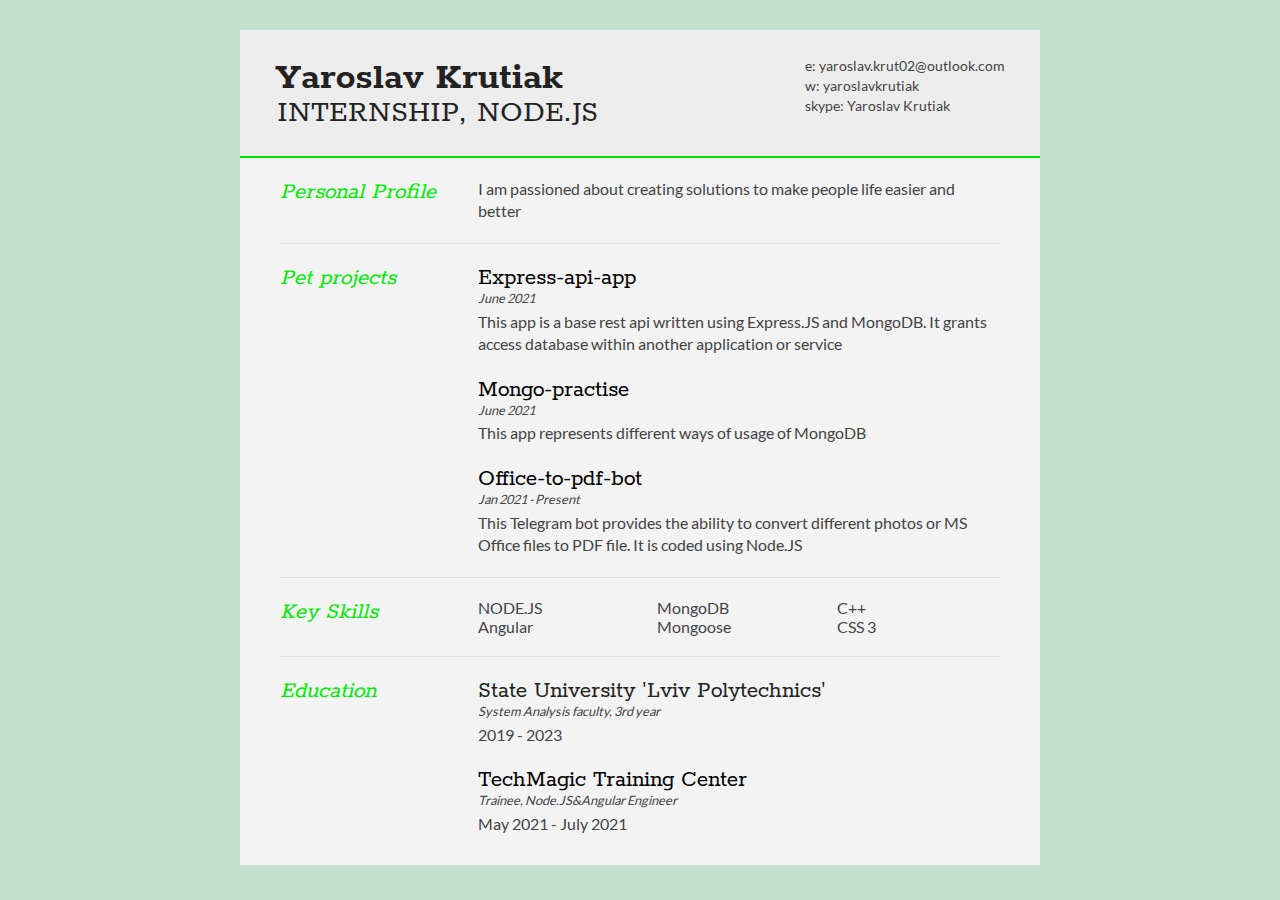
<file: index.html>
<!DOCTYPE html>
<html>
<head>
    <title>Yaroslav Krutiak - Curriculum Vitae</title>

    <meta name="viewport" content="width=device-width"/>
    <meta name="description" content="The Curriculum Vitae of Yaroslav Krutiak."/>
    <meta charset="UTF-8">

    <link type="text/css" rel="stylesheet" href="style.css">
    <link type="text/css" href="fonts.css" rel='stylesheet' type='text/css'>


</head>
<body id="top">
<div id="cv" class="instaFade">
    <div class="mainDetails">


        <div id="name">
            <h1 class="quickFade">Yaroslav Krutiak</h1>
            <h2 class="quickFade">INTERNSHIP, NODE.JS</h2>
        </div>

        <div id="contactDetails" class="quickFade">
            <ul>
                <li>e: <a href="mailto:yaroslav.krut02@outlook.com" target="_blank">yaroslav.krut02@outlook.com</a></li>
                <li>w: <a href="https://github.com/yaroslavkrutiak" target="_blank">yaroslavkrutiak</a></li>
                <li>skype: <a href="https://join.skype.com/invite/HoeiONptvOSd" target="_blank">Yaroslav Krutiak</a>
                </li>
            </ul>
        </div>
        <div class="clear"></div>
    </div>

    <div id="mainArea" class="quickFade">
        <section>
            <article>
                <div class="sectionTitle">
                    <h1>Personal Profile</h1>
                </div>

                <div class="sectionContent">
                    <p>I am passioned about creating solutions to make people life easier and better</p>
                </div>
            </article>
            <div class="clear"></div>
        </section>


        <section>
            <div class="sectionTitle">
                <h1>Pet projects</h1>
            </div>

            <div class="sectionContent">
                <article>
                    <h2><a class="link" href="https://github.com/yaroslavkrutiak/Express-api-app"
                           target="_blank">Express-api-app</a></h2>
                    <p class="subDetails">June 2021</p>
                    <p>This app is a base rest api written using Express.JS and MongoDB. It grants access database
                        within another application or service</p>
                </article>

                <article>
                    <h2><a class="link" href="https://github.com/yaroslavkrutiak/mongo-practise" target="_blank">Mongo-practise</a></h2>
                    <p class="subDetails">June 2021</p>
                    <p>This app represents different ways of usage of MongoDB</p>
                </article>

                <article>
                    <h2><a class="link" href="https://github.com/yaroslavkrutiak/Office-to-pdf-bot" target="_blank">Office-to-pdf-bot</a></h2>
                    <p class="subDetails">Jan 2021 - Present</p>
                    <p>This Telegram bot provides the ability to convert different photos or MS Office files to PDF file. It is coded using Node.JS</p>
                </article>

            </div>
            <div class="clear"></div>
        </section>


        <section>
            <div class="sectionTitle">
                <h1>Key Skills</h1>
            </div>

            <div class="sectionContent">
                <ul class="keySkills">
                    <li>NODE.JS</li>
                    <li>Angular</li>
                    <li>MongoDB</li>
                    <li>Mongoose</li>
                    <li>C++</li>
                    <li>CSS 3</li>
                </ul>
            </div>
            <div class="clear"></div>
        </section>


        <section>
            <div class="sectionTitle">
                <h1>Education</h1>
            </div>

            <div class="sectionContent">
                <article>
                    <h2>State University 'Lviv Polytechnics'</h2>
                    <p class="subDetails">System Analysis faculty, 3rd year</p>
                    <p>2019 - 2023</p>
                </article>

                <article>
                    <h2><a class="link" href="https://www.techmagic.co/" target="_blank">TechMagic Training Center</a></h2>
                    <p class="subDetails">Trainee, Node.JS&Angular Engineer</p>
                    <p>May 2021 - July 2021</p>
                </article>
            </div>
            <div class="clear"></div>
        </section>

    </div>
</div>
</body>
</html>
</file>
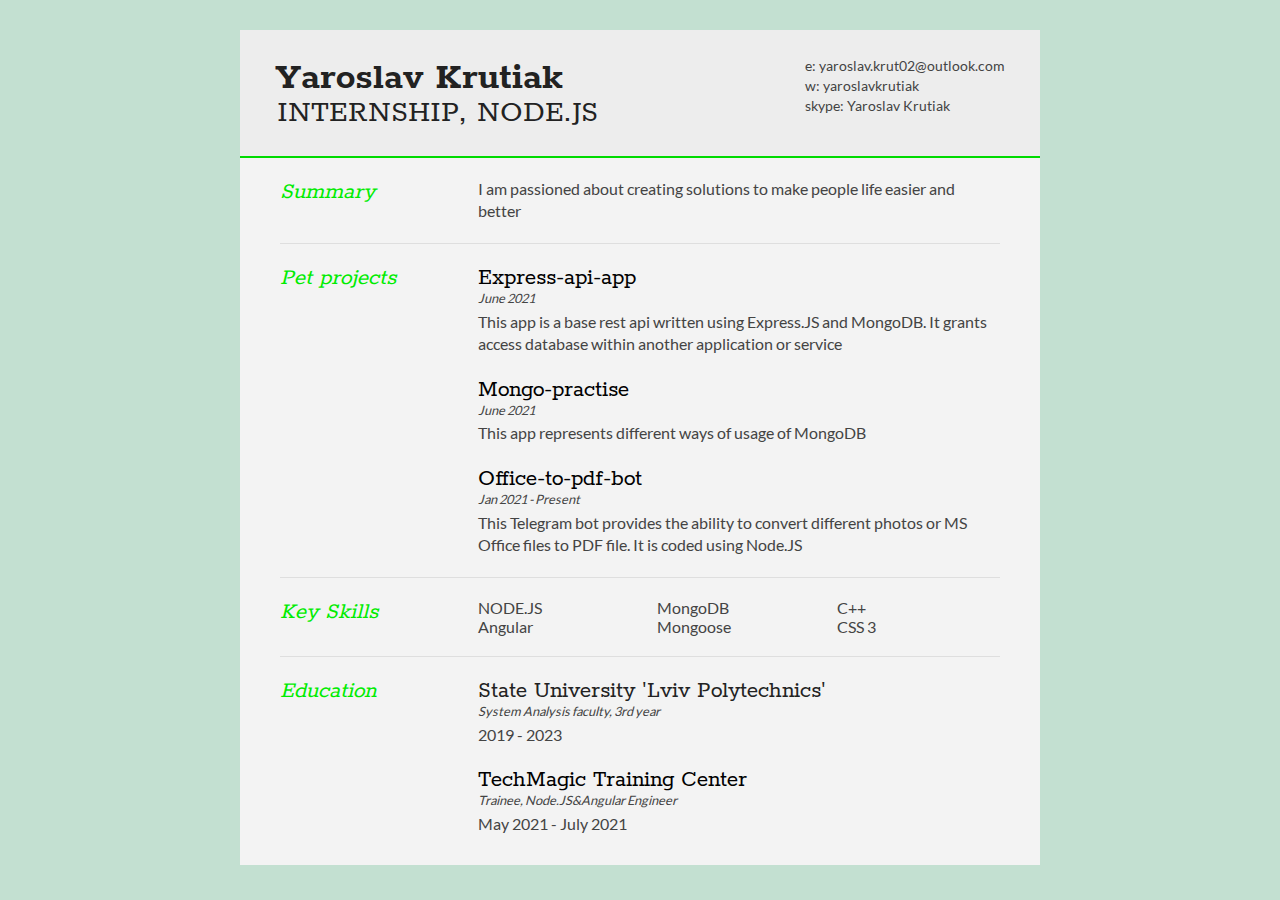
<file: docs/index.html>
<!DOCTYPE html>
<html>
<head>
    <title>Yaroslav Krutiak - Curriculum Vitae</title>

    <meta name="viewport" content="width=device-width"/>
    <meta name="description" content="The Curriculum Vitae of Yaroslav Krutiak."/>
    <meta charset="UTF-8">

    <link type="text/css" rel="stylesheet" href="../style.css">
    <link type="text/css" href="../fonts.css" rel='stylesheet' type='text/css'>


</head>
<body id="top">
<div id="cv" class="instaFade">
    <div class="mainDetails">


        <div id="name">
            <h1 class="quickFade">Yaroslav Krutiak</h1>
            <h2 class="quickFade">INTERNSHIP, NODE.JS</h2>
        </div>

        <div id="contactDetails" class="quickFade">
            <ul>
                <li>e: <a href="mailto:yaroslav.krut02@outlook.com" target="_blank">yaroslav.krut02@outlook.com</a></li>
                <li>w: <a href="https://github.com/yaroslavkrutiak" target="_blank">yaroslavkrutiak</a></li>
                <li>skype: <a href="https://join.skype.com/invite/HoeiONptvOSd" target="_blank">Yaroslav Krutiak</a>
                </li>
            </ul>
        </div>
        <div class="clear"></div>
    </div>

    <div id="mainArea" class="quickFade">
        <section>
            <article>
                <div class="sectionTitle">
                    <h1>Summary</h1>
                </div>

                <div class="sectionContent">
                    <p>I am passioned about creating solutions to make people life easier and better</p>
                </div>
            </article>
            <div class="clear"></div>
        </section>


        <section>
            <div class="sectionTitle">
                <h1>Pet projects</h1>
            </div>

            <div class="sectionContent">
                <article>
                    <h2><a class="link" href="https://github.com/yaroslavkrutiak/Express-api-app"
                           target="_blank">Express-api-app</a></h2>
                    <p class="subDetails">June 2021</p>
                    <p>This app is a base rest api written using Express.JS and MongoDB. It grants access database
                        within another application or service</p>
                </article>

                <article>
                    <h2><a class="link" href="https://github.com/yaroslavkrutiak/mongo-practise" target="_blank">Mongo-practise</a></h2>
                    <p class="subDetails">June 2021</p>
                    <p>This app represents different ways of usage of MongoDB</p>
                </article>

                <article>
                    <h2><a class="link" href="https://github.com/yaroslavkrutiak/Office-to-pdf-bot" target="_blank">Office-to-pdf-bot</a></h2>
                    <p class="subDetails">Jan 2021 - Present</p>
                    <p>This Telegram bot provides the ability to convert different photos or MS Office files to PDF file. It is coded using Node.JS</p>
                </article>

            </div>
            <div class="clear"></div>
        </section>


        <section>
            <div class="sectionTitle">
                <h1>Key Skills</h1>
            </div>

            <div class="sectionContent">
                <ul class="keySkills">
                    <li>NODE.JS</li>
                    <li>Angular</li>
                    <li>MongoDB</li>
                    <li>Mongoose</li>
                    <li>C++</li>
                    <li>CSS 3</li>
                </ul>
            </div>
            <div class="clear"></div>
        </section>


        <section>
            <div class="sectionTitle">
                <h1>Education</h1>
            </div>

            <div class="sectionContent">
                <article>
                    <h2>State University 'Lviv Polytechnics'</h2>
                    <p class="subDetails">System Analysis faculty, 3rd year</p>
                    <p>2019 - 2023</p>
                </article>

                <article>
                    <h2><a class="link" href="https://www.techmagic.co/" target="_blank">TechMagic Training Center</a></h2>
                    <p class="subDetails">Trainee, Node.JS&Angular Engineer</p>
                    <p>May 2021 - July 2021</p>
                </article>
            </div>
            <div class="clear"></div>
        </section>

    </div>
</div>
</body>
</html>
</file>
<file: style.css>
html, body, div, span, object, iframe, h1, h2, h3, h4, h5, h6, p, blockquote, pre, abbr, address, cite, code, del, dfn, em, img, ins, kbd, q, samp, small, strong, sub, sup, var, b, i, dl, dt, dd, ol, ul, li, fieldset, form, label, legend, table, caption, tbody, tfoot, thead, tr, th, td, article, aside, canvas, details, figcaption, figure, footer, header, hgroup, menu, nav, section, summary, time, mark, audio, video {
    border: 0;
    font: inherit;
    font-size: 100%;
    margin: 0;
    padding: 0;
    vertical-align: baseline;
}

article, aside, details, figcaption, figure, footer, header, hgroup, menu, nav, section {
    display: block;
}

html, body {
    background: #c3e0d1;
    font-family: 'Lato', helvetica, arial, sans-serif;
    font-size: 16px;
    color: #222;
}

.clear {
    clear: both;
}

p {
    font-size: 1em;
    line-height: 1.4em;
    margin-bottom: 20px;
    color: #444;
}

#cv {
    width: 90%;
    max-width: 800px;
    background: #f3f3f3;
    margin: 30px auto;
}

.mainDetails {
    padding: 25px 35px;
    border-bottom: 2px solid #00DB00;
    background: #ededed;
}

#name h1 {
    font-size: 2.5em;
    font-weight: 700;
    font-family: 'Rokkitt', Helvetica, Arial, sans-serif;
    margin-bottom: -6px;
}

#name h2 {
    font-size: 2em;
    margin-left: 2px;
    font-family: 'Rokkitt', Helvetica, Arial, sans-serif;
}

#mainArea {
    padding: 0 40px;
}

#headshot {
    width: 12.5%;
    float: left;
    margin-right: 30px;
}

#headshot img {
    width: 100%;
    height: auto;
    -webkit-border-radius: 50px;
    border-radius: 50px;
}

#name {
    float: left;
}

#contactDetails {
    float: right;
}

#contactDetails ul {
    list-style-type: none;
    font-size: 0.9em;
    margin-top: 2px;
}

#contactDetails ul li {
    margin-bottom: 3px;
    color: #444;
}

#contactDetails ul li a, a[href^=tel] {
    color: #444;
    text-decoration: none;
    -webkit-transition: all .3s ease-in;
    -moz-transition: all .3s ease-in;
    -o-transition: all .3s ease-in;
    -ms-transition: all .3s ease-in;
    transition: all .3s ease-in;
}

#contactDetails ul li a:hover {
    color: #00ec00;
}

.link:hover {
    color: #00ec00;
    transition: all .3s ease-in;
}

section {
    border-top: 1px solid #dedede;
    padding: 20px 0 0;
}

section:first-child {
    border-top: 0;
}

section:last-child {
    padding: 20px 0 10px;
}

.sectionTitle {
    float: left;
    width: 25%;
}

.sectionContent {
    float: right;
    width: 72.5%;
}

.sectionTitle h1 {
    font-family: 'Rokkitt', Helvetica, Arial, sans-serif;
    font-style: italic;
    font-size: 1.5em;
    color: #00ec00;
}

.sectionContent h2 {
    font-family: 'Rokkitt', Helvetica, Arial, sans-serif;
    font-size: 1.5em;
    margin-bottom: -2px;
}

.subDetails {
    font-size: 0.8em;
    font-style: italic;
    margin-bottom: 3px;
}

.keySkills {
    list-style-type: none;
    -moz-column-count: 3;
    -webkit-column-count: 3;
    column-count: 3;
    margin-bottom: 20px;
    font-size: 1em;
    color: #444;
}

.keySkills ul li {
    margin-bottom: 3px;
}

.link{
    text-decoration: none;
    color: black;
}

@media all and (min-width: 602px) and (max-width: 800px) {
    #headshot {
        display: none;
    }

    .keySkills {
        -moz-column-count: 2;
        -webkit-column-count: 2;
        column-count: 2;
    }
}

@media all and (max-width: 601px) {
    #cv {
        width: 95%;
        margin: 10px auto;
        min-width: 280px;
    }

    #headshot {
        display: none;
    }

    #name, #contactDetails {
        float: none;
        width: 100%;
        text-align: center;
    }

    .sectionTitle, .sectionContent {
        float: none;
        width: 100%;
    }

    .sectionTitle {
        margin-left: -2px;
        font-size: 1.25em;
    }

    .keySkills {
        -moz-column-count: 2;
        -webkit-column-count: 2;
        column-count: 2;
    }
}

@media all and (max-width: 480px) {
    .mainDetails {
        padding: 15px 15px;
    }

    section {
        padding: 15px 0 0;
    }

    #mainArea {
        padding: 0 25px;
    }


    .keySkills {
        -moz-column-count: 1;
        -webkit-column-count: 1;
        column-count: 1;
    }

    #name h1 {
        line-height: .8em;
        margin-bottom: 4px;
    }
}

@media print {
    #cv {
        width: 100%;
    }
}

@-webkit-keyframes reset {
    0% {
        opacity: 0;
    }
    100% {
        opacity: 0;
    }
}

@-webkit-keyframes fade-in {
    0% {
        opacity: 0;
    }
    40% {
        opacity: 0;
    }
    100% {
        opacity: 1;
    }
}

@-moz-keyframes reset {
    0% {
        opacity: 0;
    }
    100% {
        opacity: 0;
    }
}

@-moz-keyframes fade-in {
    0% {
        opacity: 0;
    }
    40% {
        opacity: 0;
    }
    100% {
        opacity: 1;
    }
}

@keyframes reset {
    0% {
        opacity: 0;
    }
    100% {
        opacity: 0;
    }
}

@keyframes fade-in {
    0% {
        opacity: 0;
    }
    40% {
        opacity: 0;
    }
    100% {
        opacity: 1;
    }
}

.instaFade {
    -webkit-animation-name: reset, fade-in;
    -webkit-animation-duration: 1.5s;
    -webkit-animation-timing-function: ease-in;

    -moz-animation-name: reset, fade-in;
    -moz-animation-duration: 1.5s;
    -moz-animation-timing-function: ease-in;

    animation-name: reset, fade-in;
    animation-duration: 1.5s;
    animation-timing-function: ease-in;
}

.quickFade {
    -webkit-animation-name: reset, fade-in;
    -webkit-animation-duration: 2.5s;
    -webkit-animation-timing-function: ease-in;

    -moz-animation-name: reset, fade-in;
    -moz-animation-duration: 2.5s;
    -moz-animation-timing-function: ease-in;

    animation-name: reset, fade-in;
    animation-duration: 2.5s;
    animation-timing-function: ease-in;
}
</file>
<file: fonts.css>
/* latin-ext */
@font-face {
  font-family: 'Lato';
  font-style: normal;
  font-weight: 300;
  src: local('Lato Light'), local('Lato-Light'), url(fonts/S6u9w4BMUTPHh7USSwaPGR_p.woff2) format('woff2');
  unicode-range: U+0100-024F, U+0259, U+1E00-1EFF, U+2020, U+20A0-20AB, U+20AD-20CF, U+2113, U+2C60-2C7F, U+A720-A7FF;
}
/* latin */
@font-face {
  font-family: 'Lato';
  font-style: normal;
  font-weight: 300;
  src: local('Lato Light'), local('Lato-Light'), url(fonts/S6u9w4BMUTPHh7USSwiPGQ.woff2) format('woff2');
  unicode-range: U+0000-00FF, U+0131, U+0152-0153, U+02BB-02BC, U+02C6, U+02DA, U+02DC, U+2000-206F, U+2074, U+20AC, U+2122, U+2191, U+2193, U+2212, U+2215, U+FEFF, U+FFFD;
}
/* latin-ext */
@font-face {
  font-family: 'Lato';
  font-style: normal;
  font-weight: 400;
  src: local('Lato Regular'), local('Lato-Regular'), url(fonts/S6uyw4BMUTPHjxAwXjeu.woff2) format('woff2');
  unicode-range: U+0100-024F, U+0259, U+1E00-1EFF, U+2020, U+20A0-20AB, U+20AD-20CF, U+2113, U+2C60-2C7F, U+A720-A7FF;
}
/* latin */
@font-face {
  font-family: 'Lato';
  font-style: normal;
  font-weight: 400;
  src: local('Lato Regular'), local('Lato-Regular'), url(fonts/S6uyw4BMUTPHjx4wXg.woff2) format('woff2');
  unicode-range: U+0000-00FF, U+0131, U+0152-0153, U+02BB-02BC, U+02C6, U+02DA, U+02DC, U+2000-206F, U+2074, U+20AC, U+2122, U+2191, U+2193, U+2212, U+2215, U+FEFF, U+FFFD;
}
/* vietnamese */
@font-face {
  font-family: 'Rokkitt';
  font-style: normal;
  font-weight: 400;
  src: local('Rokkitt Regular'), local('Rokkitt-Regular'), url(fonts/qFdE35qfgYFjGy5hkEmCdubL.woff2) format('woff2');
  unicode-range: U+0102-0103, U+0110-0111, U+1EA0-1EF9, U+20AB;
}
/* latin-ext */
@font-face {
  font-family: 'Rokkitt';
  font-style: normal;
  font-weight: 400;
  src: local('Rokkitt Regular'), local('Rokkitt-Regular'), url(fonts/qFdE35qfgYFjGy5hkEiCdubL.woff2) format('woff2');
  unicode-range: U+0100-024F, U+0259, U+1E00-1EFF, U+2020, U+20A0-20AB, U+20AD-20CF, U+2113, U+2C60-2C7F, U+A720-A7FF;
}
/* latin */
@font-face {
  font-family: 'Rokkitt';
  font-style: normal;
  font-weight: 400;
  src: local('Rokkitt Regular'), local('Rokkitt-Regular'), url(fonts/qFdE35qfgYFjGy5hkEaCdg.woff2) format('woff2');
  unicode-range: U+0000-00FF, U+0131, U+0152-0153, U+02BB-02BC, U+02C6, U+02DA, U+02DC, U+2000-206F, U+2074, U+20AC, U+2122, U+2191, U+2193, U+2212, U+2215, U+FEFF, U+FFFD;
}
/* vietnamese */
@font-face {
  font-family: 'Rokkitt';
  font-style: normal;
  font-weight: 700;
  src: local('Rokkitt Bold'), local('Rokkitt-Bold'), url(fonts/qFdB35qfgYFjGy5hmP2nY9bqxycJ.woff2) format('woff2');
  unicode-range: U+0102-0103, U+0110-0111, U+1EA0-1EF9, U+20AB;
}
/* latin-ext */
@font-face {
  font-family: 'Rokkitt';
  font-style: normal;
  font-weight: 700;
  src: local('Rokkitt Bold'), local('Rokkitt-Bold'), url(fonts/qFdB35qfgYFjGy5hmP2nY9fqxycJ.woff2) format('woff2');
  unicode-range: U+0100-024F, U+0259, U+1E00-1EFF, U+2020, U+20A0-20AB, U+20AD-20CF, U+2113, U+2C60-2C7F, U+A720-A7FF;
}
/* latin */
@font-face {
  font-family: 'Rokkitt';
  font-style: normal;
  font-weight: 700;
  src: local('Rokkitt Bold'), local('Rokkitt-Bold'), url(fonts/qFdB35qfgYFjGy5hmP2nY9nqxw.woff2) format('woff2');
  unicode-range: U+0000-00FF, U+0131, U+0152-0153, U+02BB-02BC, U+02C6, U+02DA, U+02DC, U+2000-206F, U+2074, U+20AC, U+2122, U+2191, U+2193, U+2212, U+2215, U+FEFF, U+FFFD;
}
</file>
